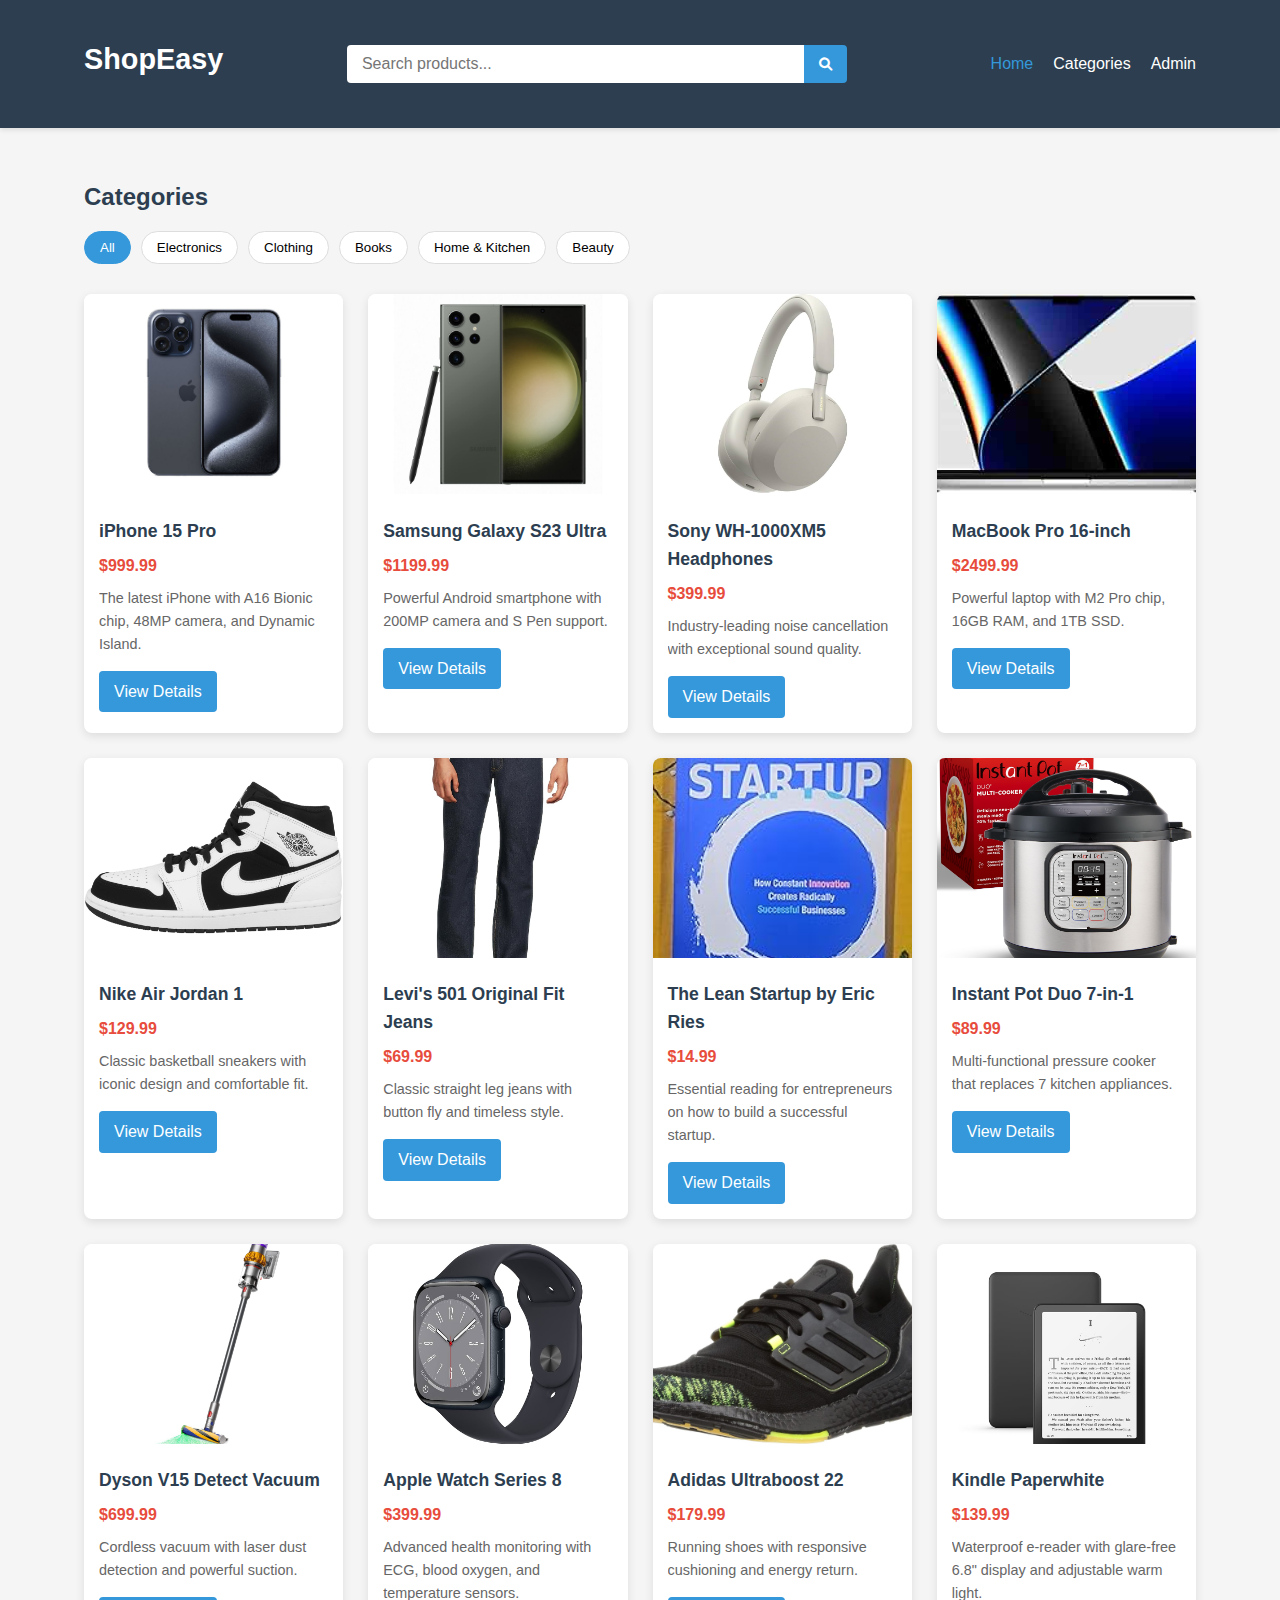
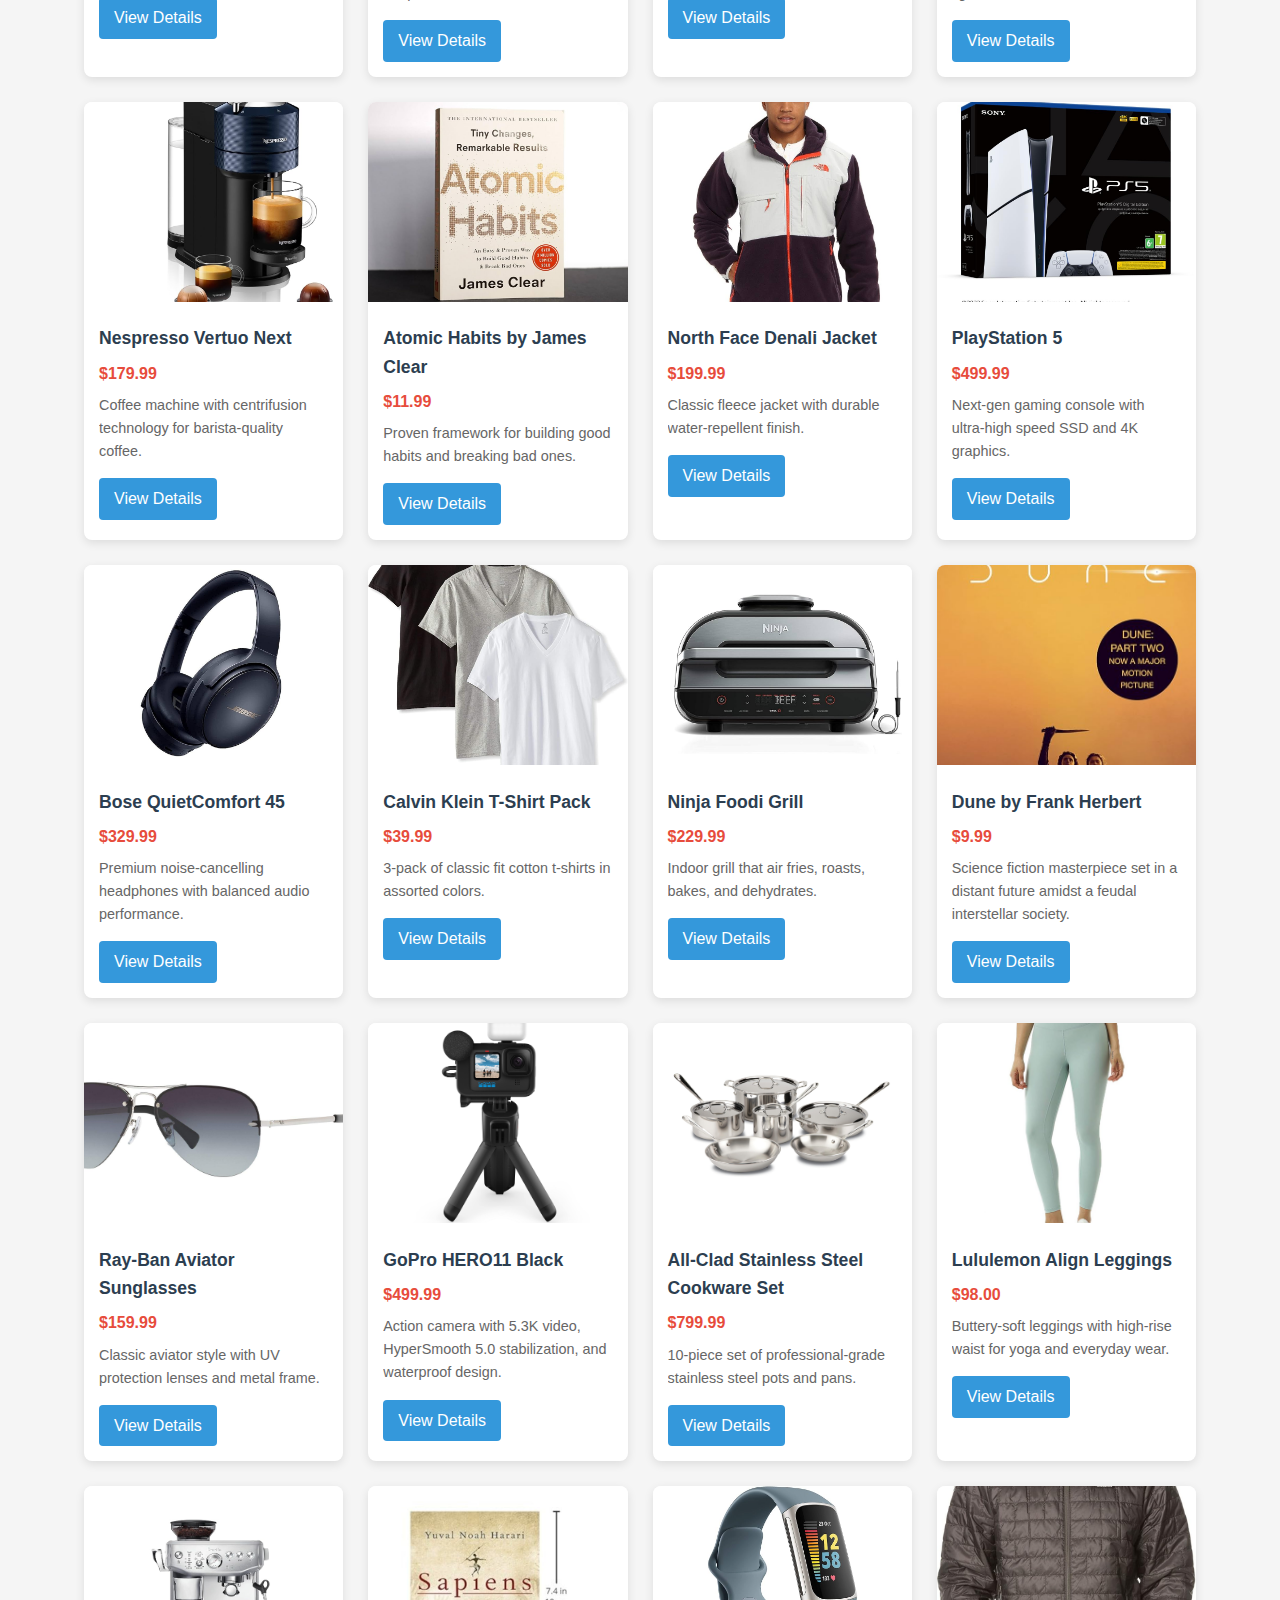
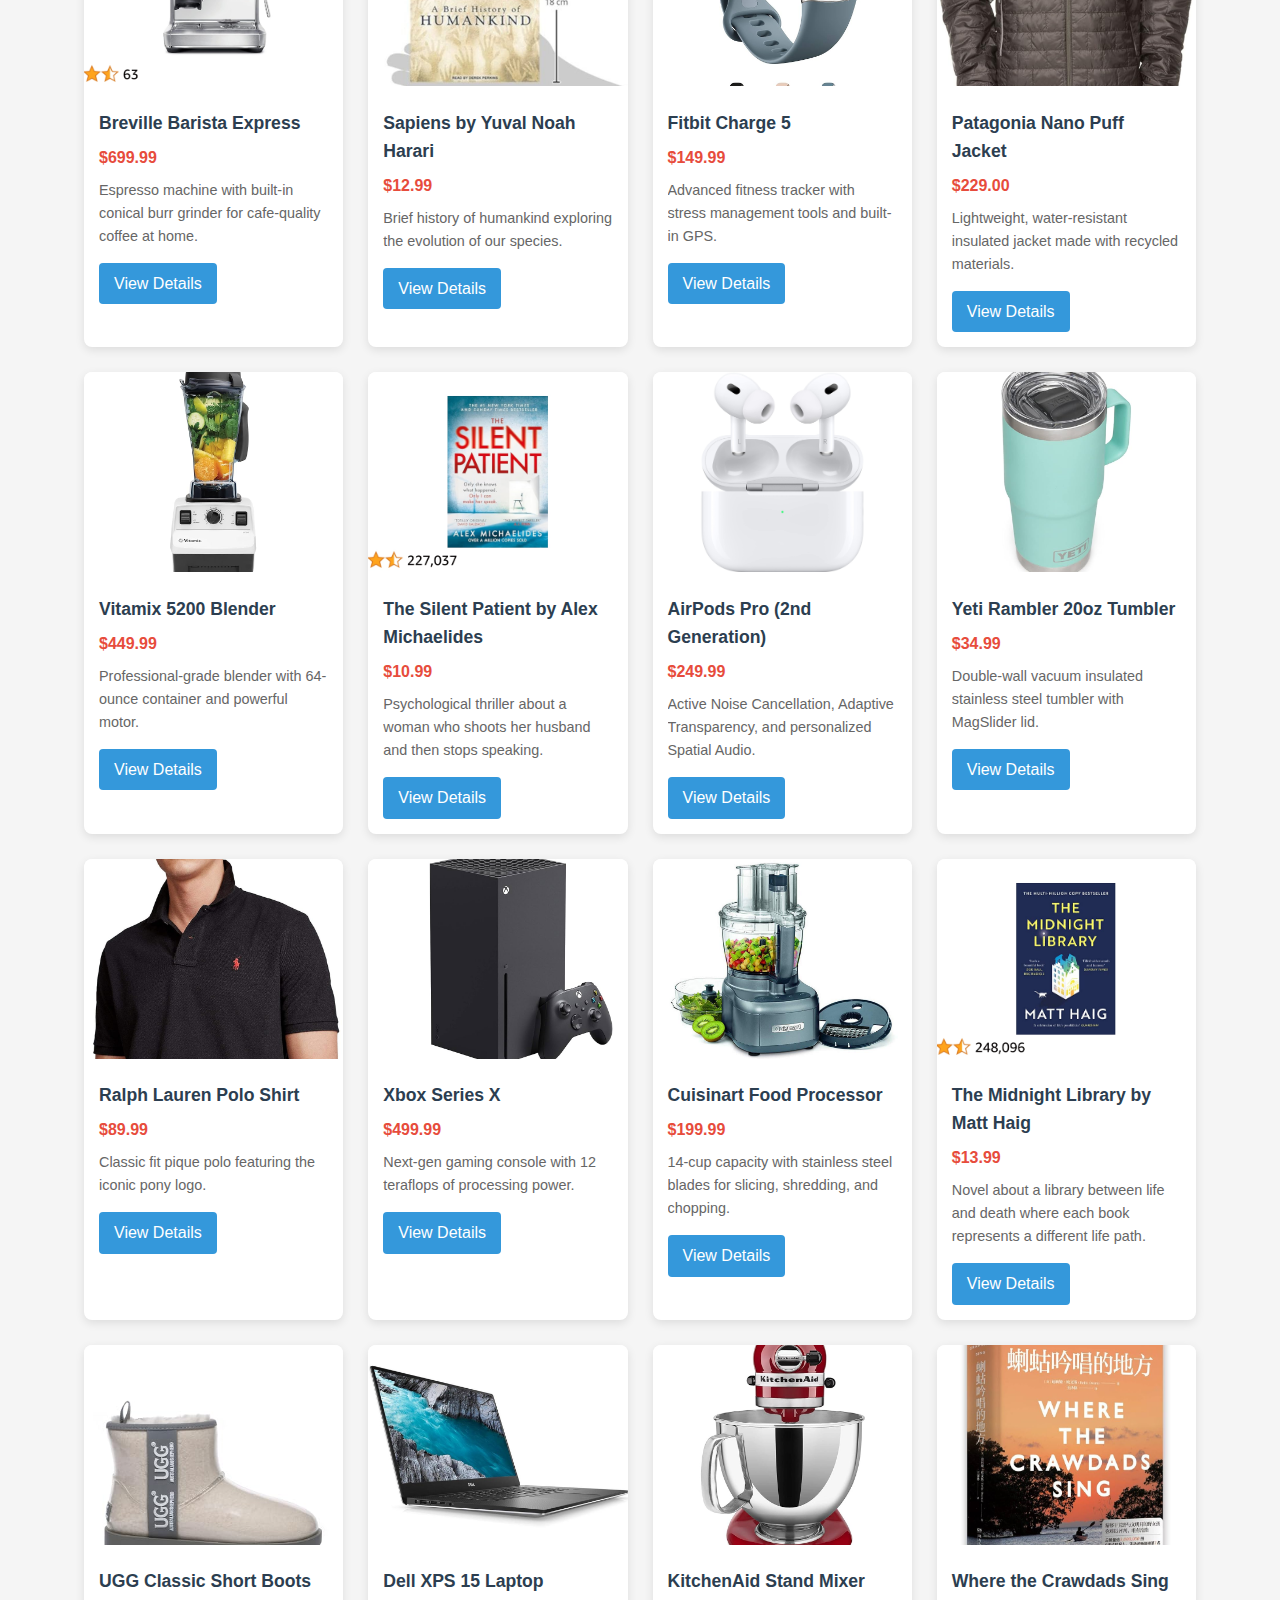
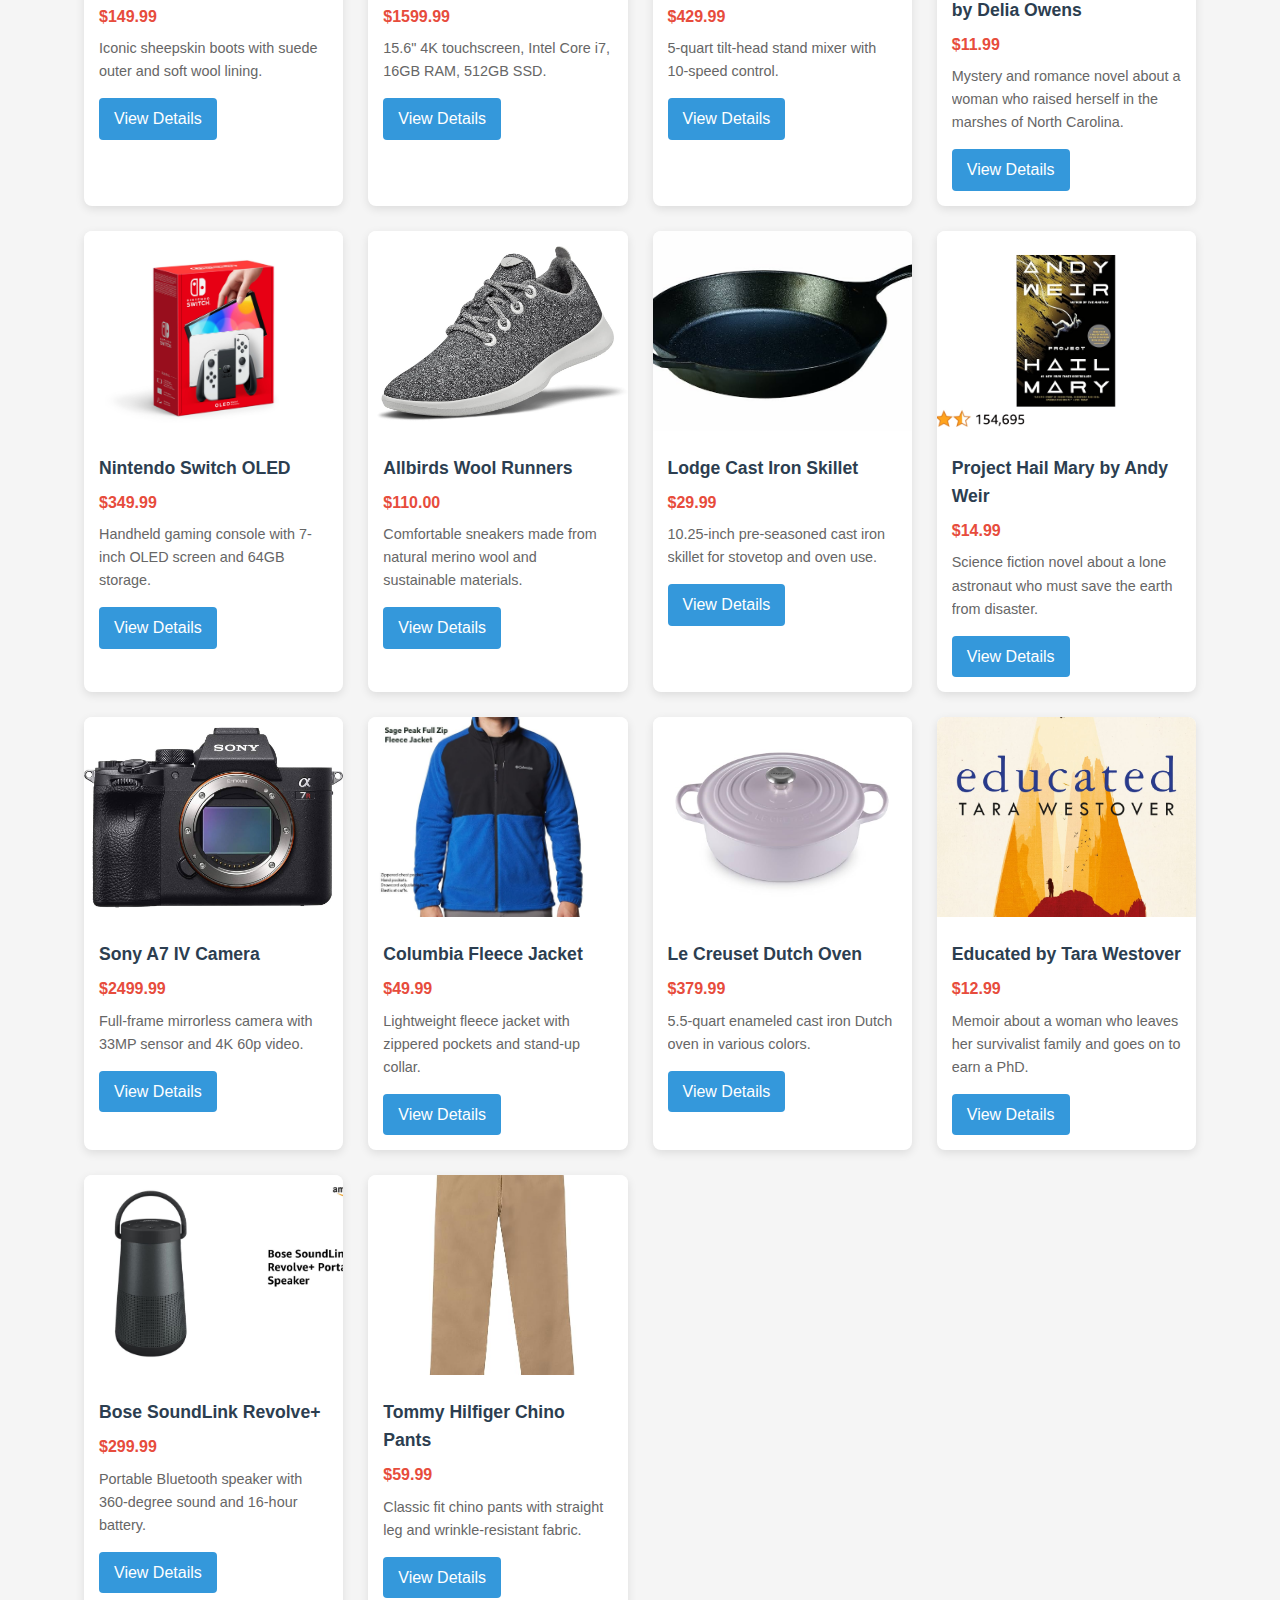
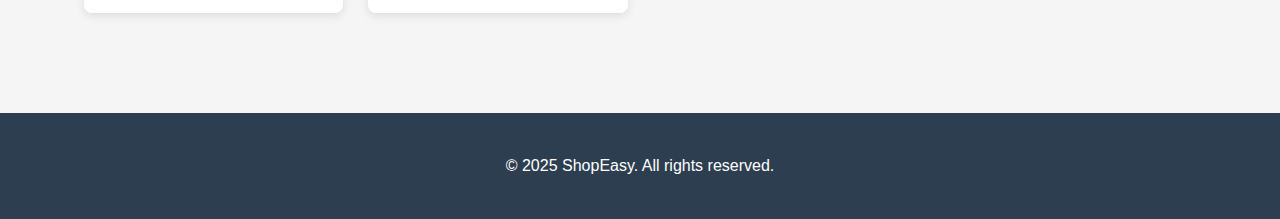
<file: index.html>
<!DOCTYPE html>
<html lang="en">
<head>
    <meta charset="UTF-8">
    <meta name="viewport" content="width=device-width, initial-scale=1.0">
    <title>ShopEasy - Product Catalog</title>
    <link rel="stylesheet" href="https://cdnjs.cloudflare.com/ajax/libs/font-awesome/6.0.0-beta3/css/all.min.css">
    <link rel="stylesheet" href="css/style.css">
</head>
<body>
    <header>
        <div class="container">
            <h1>ShopEasy</h1>
            <div class="search-bar">
                <input type="text" id="searchInput" placeholder="Search products...">
                <button id="searchBtn"><i class="fas fa-search"></i></button>
            </div>
            <nav>
                <ul>
                    <li><a href="#" class="active">Home</a></li>
                    <li><a href="#">Categories</a></li>
                    <li><a href="admin.html">Admin</a></li>
                </ul>
            </nav>
        </div>
    </header>

    <main class="container">
        <div class="category-filter">
            <h2>Categories</h2>
            <div class="categories">
                <button class="category-btn active" data-category="all">All</button>
                <button class="category-btn" data-category="electronics">Electronics</button>
                <button class="category-btn" data-category="clothing">Clothing</button>
                <button class="category-btn" data-category="books">Books</button>
                <button class="category-btn" data-category="home">Home & Kitchen</button>
                <button class="category-btn" data-category="beauty">Beauty</button>
            </div>
        </div>

        <div class="product-grid" id="productGrid">
            <!-- Products will be loaded here via JavaScript -->
        </div>
    </main>

    <footer>
        <div class="container">
            <p>&copy; 2025 ShopEasy. All rights reserved.</p>
        </div>
    </footer>

    <script src="js/products.js"></script>
    <script src="js/script.js"></script>
</body>
</html>
</file>
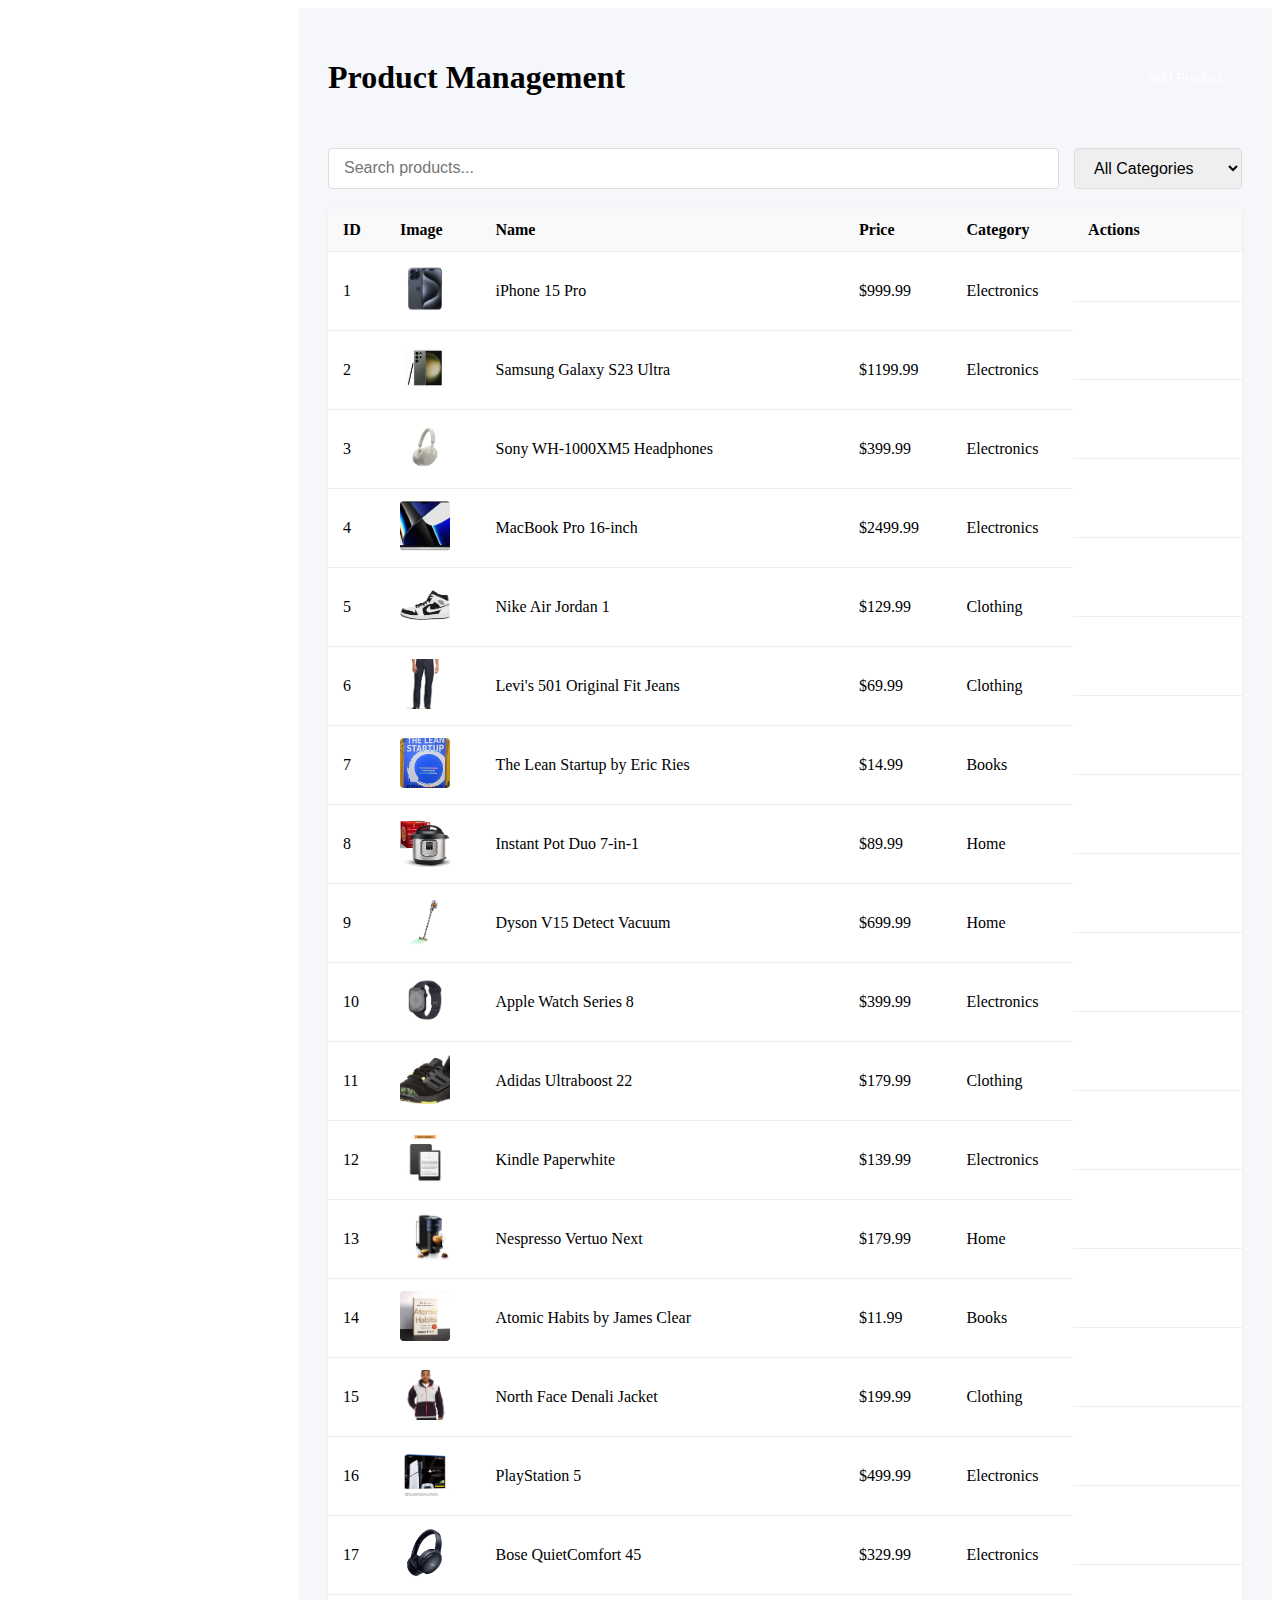
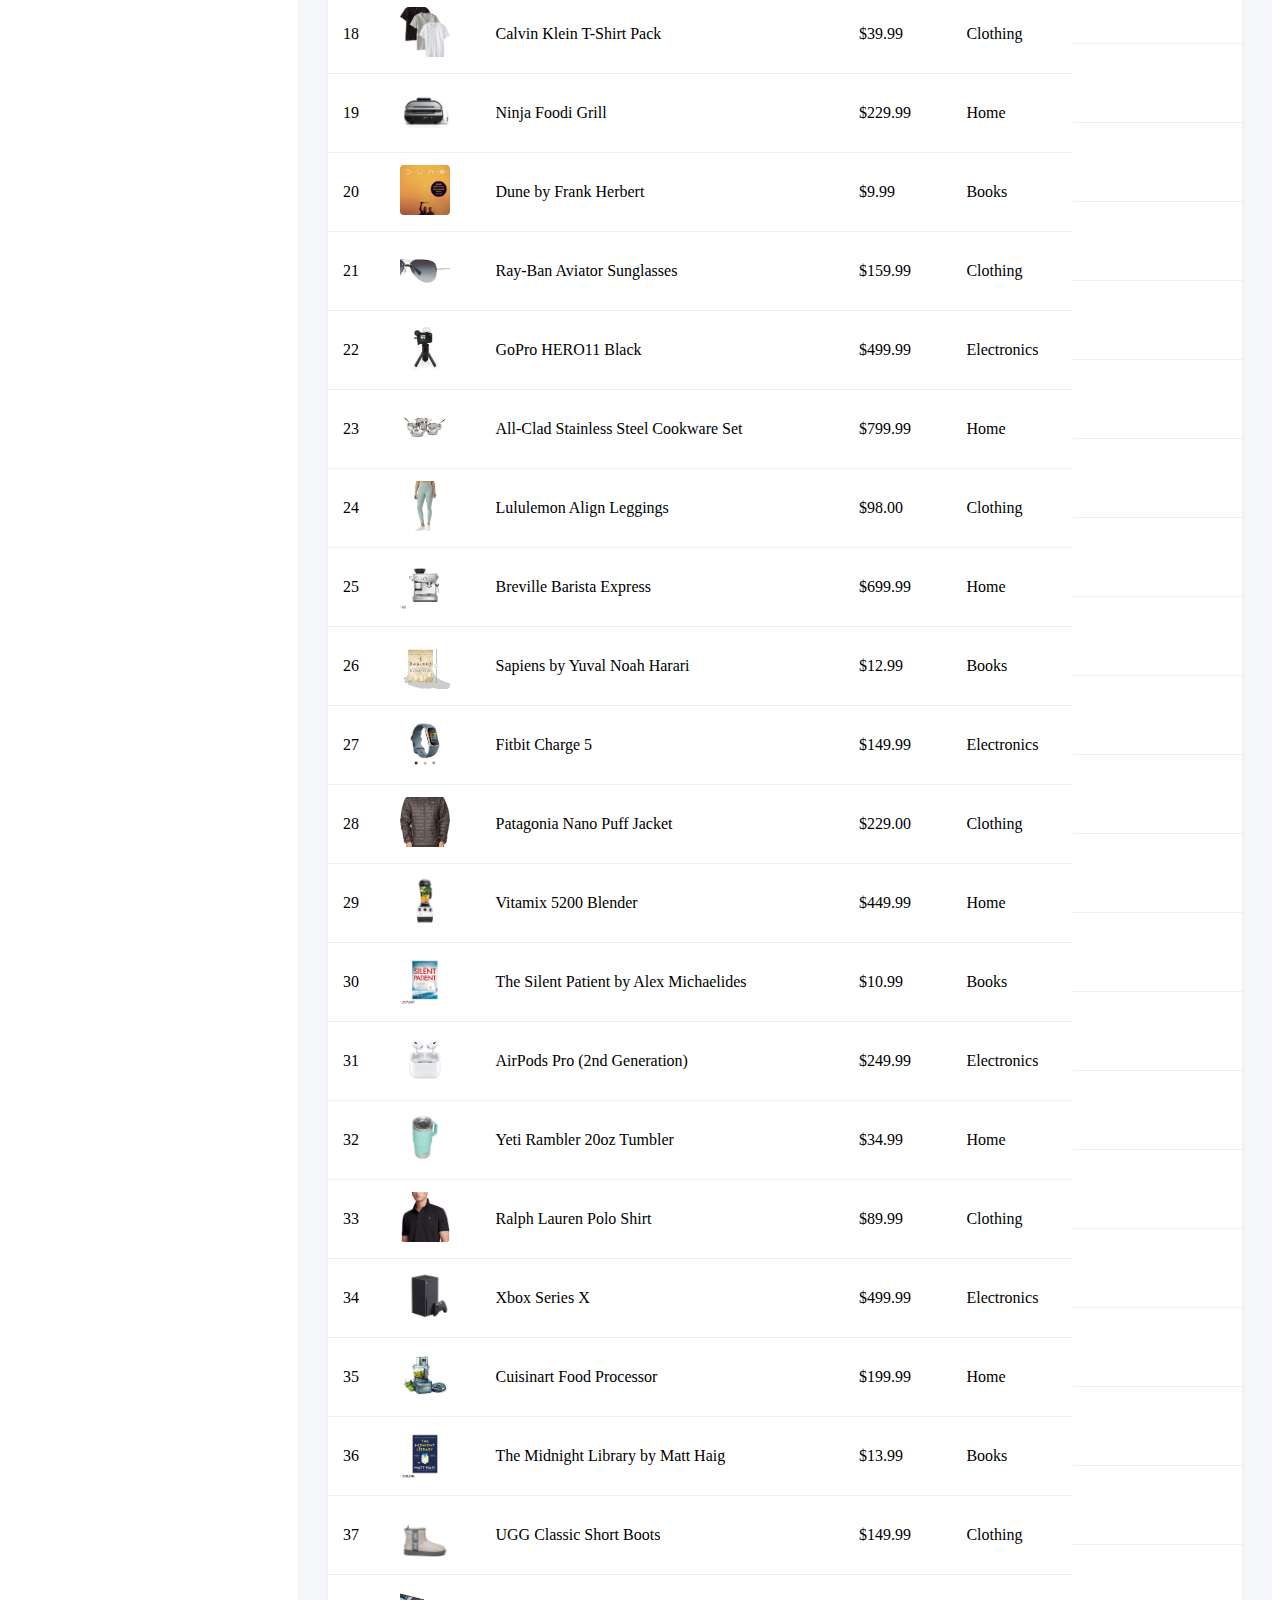
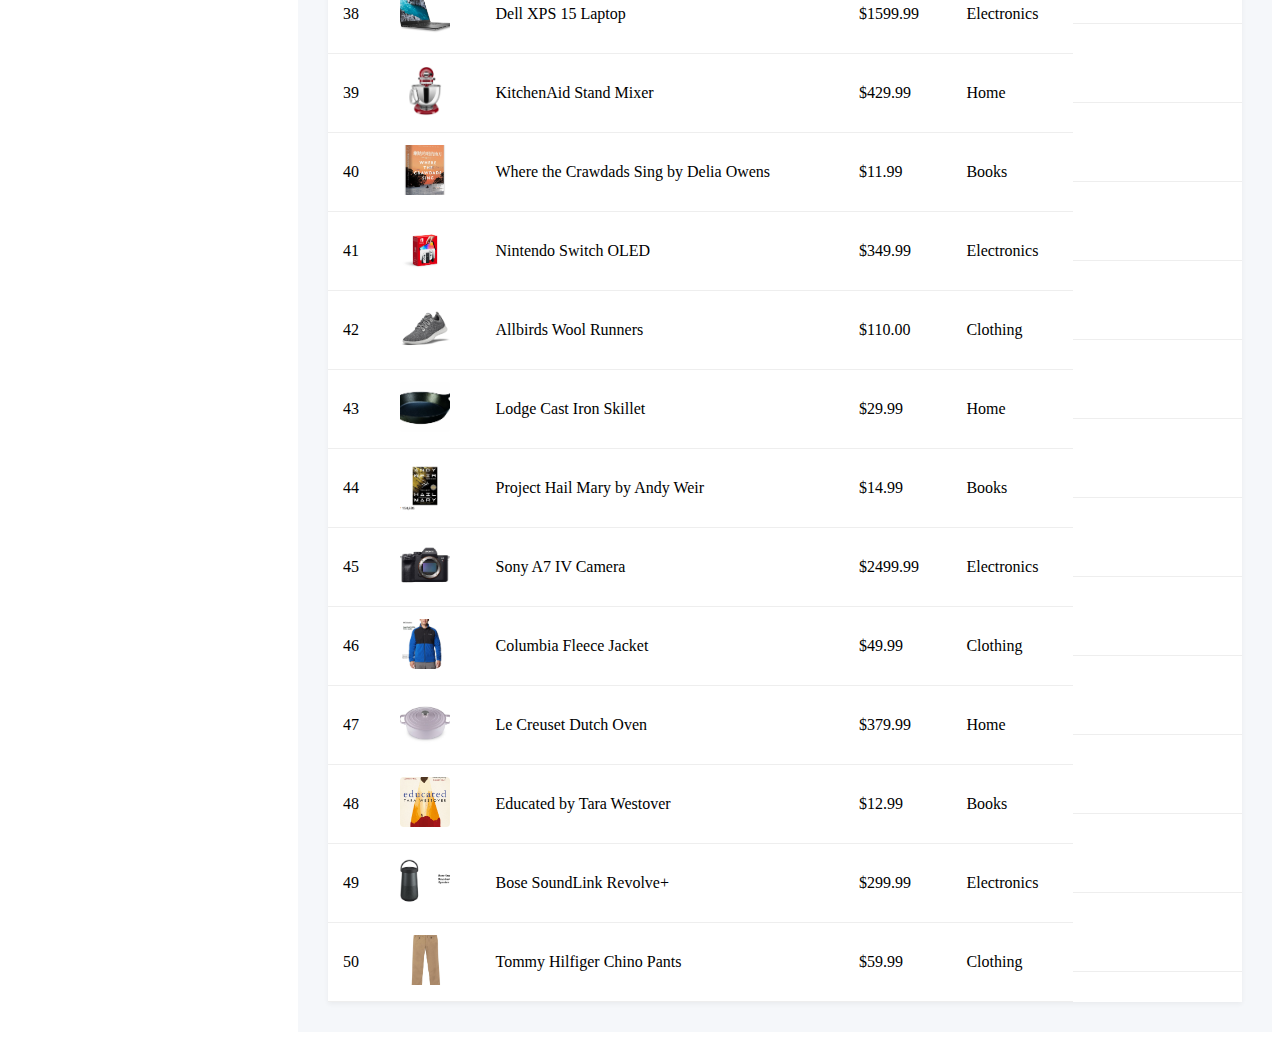
<file: admin.html>
<!DOCTYPE html>
<html lang="en">
<head>
    <meta charset="UTF-8">
    <meta name="viewport" content="width=device-width, initial-scale=1.0">
    <title>Admin Panel | ShopEasy</title>
    <link rel="stylesheet" href="https://cdnjs.cloudflare.com/ajax/libs/font-awesome/6.0.0-beta3/css/all.min.css">
    <link rel="stylesheet" href="css/admin.css">
</head>
<body>
    <div class="admin-container">
        <aside class="admin-sidebar">
            <h2>ShopEasy Admin</h2>
            <nav>
                <ul>
                    <li class="active"><a href="#products"><i class="fas fa-box"></i> Products</a></li>
                    <li><a href="#categories"><i class="fas fa-tags"></i> Categories</a></li>
                    <li><a href="#orders"><i class="fas fa-shopping-cart"></i> Orders</a></li>
                    <li><a href="index.html"><i class="fas fa-store"></i> View Store</a></li>
                </ul>
            </nav>
        </aside>

        <main class="admin-main">
            <div class="admin-header">
                <h1>Product Management</h1>
                <button id="addProductBtn" class="btn-primary">Add Product</button>
            </div>

            <div class="product-management">
                <div class="search-filter">
                    <input type="text" id="adminSearch" placeholder="Search products...">
                    <select id="categoryFilter">
                        <option value="all">All Categories</option>
                        <option value="electronics">Electronics</option>
                        <option value="clothing">Clothing</option>
                        <option value="books">Books</option>
                        <option value="home">Home & Kitchen</option>
                        <option value="beauty">Beauty</option>
                    </select>
                </div>

                <table class="product-table">
                    <thead>
                        <tr>
                            <th>ID</th>
                            <th>Image</th>
                            <th>Name</th>
                            <th>Price</th>
                            <th>Category</th>
                            <th>Actions</th>
                        </tr>
                    </thead>
                    <tbody id="adminProductTable">
                        <!-- Products will be loaded here via JavaScript -->
                    </tbody>
                </table>
            </div>
        </main>
    </div>

    <!-- Add/Edit Product Modal -->
    <div class="modal" id="productModal">
        <div class="modal-content">
            <span class="close-btn">&times;</span>
            <h2 id="modalTitle">Add New Product</h2>
            <form id="productForm">
                <input type="hidden" id="productId">
                <div class="form-group">
                    <label for="productName">Product Name</label>
                    <input type="text" id="productName" required>
                </div>
                <div class="form-group">
                    <label for="productPrice">Price ($)</label>
                    <input type="number" id="productPrice" step="0.01" required>
                </div>
                <div class="form-group">
                    <label for="productCategory">Category</label>
                    <select id="productCategory" required>
                        <option value="electronics">Electronics</option>
                        <option value="clothing">Clothing</option>
                        <option value="books">Books</option>
                        <option value="home">Home & Kitchen</option>
                        <option value="beauty">Beauty</option>
                    </select>
                </div>
                <div class="form-group">
                    <label for="productDescription">Description</label>
                    <textarea id="productDescription" rows="4" required></textarea>
                </div>
                <div class="form-group">
                    <label for="productImage">Image URL</label>
                    <input type="text" id="productImage" required>
                </div>
                <button type="submit" class="btn-primary">Save Product</button>
            </form>
        </div>
    </div>

    <script src="js/products.js"></script>
    <script src="js/admin.js"></script>
</body>
</html>
</file>
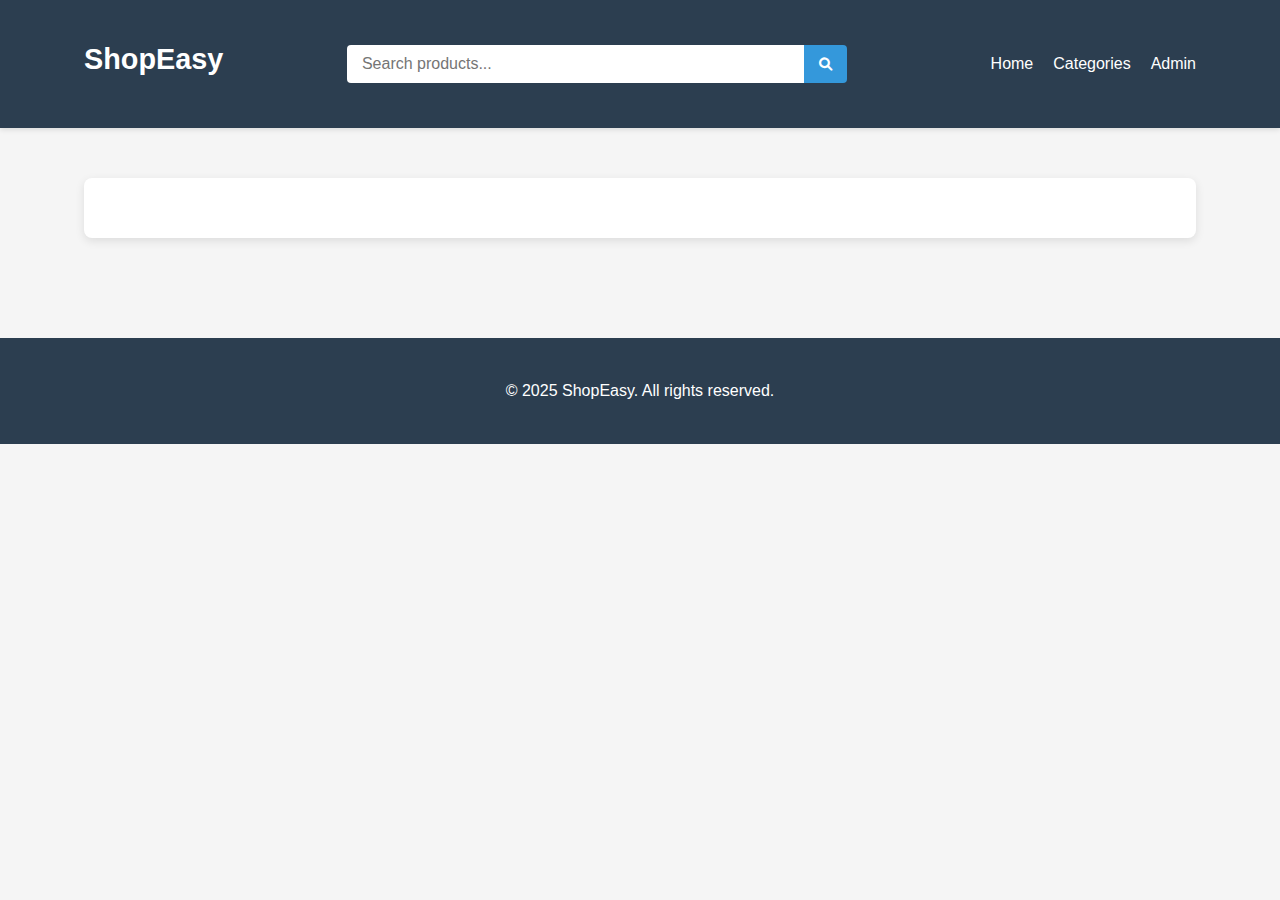
<file: product.html>
<!DOCTYPE html>
<html lang="en">
<head>
    <meta charset="UTF-8">
    <meta name="viewport" content="width=device-width, initial-scale=1.0">
    <title>Product Details | ShopEasy</title>
    <link rel="stylesheet" href="https://cdnjs.cloudflare.com/ajax/libs/font-awesome/6.0.0-beta3/css/all.min.css">
    <link rel="stylesheet" href="css/style.css">
</head>
<body>
    <header>
        <div class="container">
            <h1>ShopEasy</h1>
            <div class="search-bar">
                <input type="text" placeholder="Search products...">
                <button><i class="fas fa-search"></i></button>
            </div>
            <nav>
                <ul>
                    <li><a href="index.html">Home</a></li>
                    <li><a href="#">Categories</a></li>
                    <li><a href="admin.html">Admin</a></li>
                </ul>
            </nav>
        </div>
    </header>

    <main class="container">
        <div class="product-detail" id="productDetail">
            <!-- Product details will be loaded here via JavaScript -->
        </div>
    </main>

    <footer>
        <div class="container">
            <p>&copy; 2025 ShopEasy. All rights reserved.</p>
        </div>
    </footer>

    <script src="js/products.js"></script>
    <script src="js/script.js"></script>
</body>
</html>
</file>
<file: css/style.css>
/* style.css - Corrected Version */
:root {
    --primary-color: #3498db;
    --secondary-color: #2c3e50;
    --accent-color: #e74c3c;
    --light-color: #ecf0f1;
    --dark-color: #2c3e50;
    --success-color: #2ecc71;
    --warning-color: #f39c12;
    --danger-color: #e74c3c;
}

* {
    margin: 0;
    padding: 0;
    box-sizing: border-box;
    font-family: 'Segoe UI', Tahoma, Geneva, Verdana, sans-serif;
}

body {
    background-color: #f5f5f5;
    color: #333;
    line-height: 1.6;
}

.container {
    width: 90%;
    max-width: 1200px;
    margin: 0 auto;
    padding: 20px;
}

/* Header Styles */
header {
    background-color: var(--secondary-color);
    color: white;
    padding: 15px 0;
    box-shadow: 0 2px 5px rgba(0, 0, 0, 0.1);
}

header .container {
    display: flex;
    justify-content: space-between;
    align-items: center;
    flex-wrap: wrap;
}

header h1 {
    font-size: 1.8rem;
    margin-bottom: 10px;
}

.search-bar {
    display: flex;
    width: 100%;
    max-width: 500px;
    margin: 10px 0;
}

.search-bar input {
    flex: 1;
    padding: 10px 15px;
    border: none;
    border-radius: 4px 0 0 4px;
    font-size: 1rem;
}

.search-bar button {
    padding: 10px 15px;
    background-color: var(--primary-color);
    color: white;
    border: none;
    border-radius: 0 4px 4px 0;
    cursor: pointer;
    transition: background-color 0.3s;
}

.search-bar button:hover {
    background-color: #2980b9;
}

nav ul {
    display: flex;
    list-style: none;
}

nav ul li {
    margin-left: 20px;
}

nav ul li a {
    color: white;
    text-decoration: none;
    font-weight: 500;
    transition: color 0.3s;
}

nav ul li a:hover, nav ul li a.active {
    color: var(--primary-color);
}

/* Category Filter */
.category-filter {
    margin: 30px 0;
}

.category-filter h2 {
    margin-bottom: 15px;
    font-size: 1.5rem;
    color: var(--dark-color);
}

.categories {
    display: flex;
    flex-wrap: wrap;
    gap: 10px;
}

.category-btn {
    padding: 8px 15px;
    background-color: white;
    border: 1px solid #ddd;
    border-radius: 20px;
    cursor: pointer;
    transition: all 0.3s;
}

.category-btn:hover {
    background-color: #f0f0f0;
}

.category-btn.active {
    background-color: var(--primary-color);
    color: white;
    border-color: var(--primary-color);
}

/* Product Grid */
.product-grid {
    display: grid;
    grid-template-columns: repeat(auto-fill, minmax(250px, 1fr));
    gap: 25px;
    margin: 30px 0;
}

.product-card {
    background-color: white;
    border-radius: 8px;
    overflow: hidden;
    box-shadow: 0 3px 10px rgba(0, 0, 0, 0.1);
    transition: transform 0.3s, box-shadow 0.3s;
}

.product-card:hover {
    transform: translateY(-5px);
    box-shadow: 0 5px 15px rgba(0, 0, 0, 0.2);
}

.product-image {
    width: 100%;
    height: 200px;
    object-fit: cover;
}

.product-info {
    padding: 15px;
}

.product-title {
    font-size: 1.1rem;
    margin-bottom: 8px;
    color: var(--dark-color);
}

.product-price {
    font-weight: bold;
    color: var(--accent-color);
    margin-bottom: 8px;
}

.product-description {
    font-size: 0.9rem;
    color: #666;
    margin-bottom: 15px;
    display: -webkit-box;
    -webkit-line-clamp: 3;
    -webkit-box-orient: vertical;
    overflow: hidden;
}

.view-btn {
    display: inline-block;
    padding: 8px 15px;
    background-color: var(--primary-color);
    color: white;
    text-decoration: none;
    border-radius: 4px;
    transition: background-color 0.3s;
}

.view-btn:hover {
    background-color: #2980b9;
}

/* Product Detail Page */
.product-detail {
    background-color: white;
    border-radius: 8px;
    padding: 30px;
    box-shadow: 0 3px 10px rgba(0, 0, 0, 0.1);
    display: flex;
    flex-wrap: wrap;
    gap: 30px;
    margin: 30px 0;
}

.detail-image {
    flex: 1;
    min-width: 300px;
}

.detail-image img {
    width: 100%;
    max-height: 500px;
    object-fit: contain;
    border-radius: 8px;
}

.detail-info {
    flex: 1;
    min-width: 300px;
}

.detail-title {
    font-size: 2rem;
    margin-bottom: 15px;
    color: var(--dark-color);
}

.detail-price {
    font-size: 1.5rem;
    font-weight: bold;
    color: var(--accent-color);
    margin-bottom: 15px;
}

.detail-category {
    display: inline-block;
    padding: 5px 10px;
    background-color: #f0f0f0;
    border-radius: 20px;
    font-size: 0.9rem;
    margin-bottom: 15px;
}

.detail-description {
    margin-bottom: 20px;
    line-height: 1.7;
}

.back-btn {
    display: inline-block;
    padding: 10px 20px;
    background-color: var(--secondary-color);
    color: white;
    text-decoration: none;
    border-radius: 4px;
    transition: background-color 0.3s;
}

.back-btn:hover {
    background-color: #1a252f;
}

/* Footer */
footer {
    background-color: var(--dark-color);
    color: white;
    text-align: center;
    padding: 20px 0;
    margin-top: 50px;
}

/* Responsive Design */
@media (max-width: 768px) {
    header .container {
        flex-direction: column;
        text-align: center;
    }

    nav ul {
        margin-top: 15px;
        justify-content: center;
    }

    nav ul li {
        margin: 0 10px;
    }

    .product-grid {
        grid-template-columns: repeat(auto-fill, minmax(200px, 1fr));
    }
}

@media (max-width: 480px) {
    .product-grid {
        grid-template-columns: 1fr;
    }
}
</file>
<file: css/admin.css>
/* Admin Styles */
.admin-container {
    display: flex;
    min-height: 100vh;
}

.admin-sidebar {
    width: 250px;
    background-color: var(--secondary-color);
    color: white;
    padding: 20px;
}

.admin-sidebar h2 {
    color: white;
    margin-bottom: 30px;
    padding-bottom: 15px;
    border-bottom: 1px solid rgba(255, 255, 255, 0.1);
}

.admin-sidebar nav ul {
    list-style: none;
}

.admin-sidebar nav ul li {
    margin-bottom: 15px;
}

.admin-sidebar nav ul li a {
    color: white;
    text-decoration: none;
    display: flex;
    align-items: center;
    padding: 10px;
    border-radius: 4px;
    transition: background-color 0.3s;
}

.admin-sidebar nav ul li a:hover, .admin-sidebar nav ul li a.active {
    background-color: rgba(255, 255, 255, 0.1);
}

.admin-sidebar nav ul li a i {
    margin-right: 10px;
    width: 20px;
    text-align: center;
}

.admin-main {
    flex: 1;
    padding: 30px;
    background-color: #f5f7fa;
}

.admin-header {
    display: flex;
    justify-content: space-between;
    align-items: center;
    margin-bottom: 30px;
}

.admin-header h1 {
    color: var(--dark-color);
}

.btn-primary {
    padding: 10px 20px;
    background-color: var(--primary-color);
    color: white;
    border: none;
    border-radius: 4px;
    cursor: pointer;
    transition: background-color 0.3s;
}

.btn-primary:hover {
    background-color: #2980b9;
}

.search-filter {
    display: flex;
    gap: 15px;
    margin-bottom: 20px;
}

.search-filter input {
    flex: 1;
    padding: 10px 15px;
    border: 1px solid #ddd;
    border-radius: 4px;
    font-size: 1rem;
}

.search-filter select {
    padding: 10px 15px;
    border: 1px solid #ddd;
    border-radius: 4px;
    font-size: 1rem;
}

.product-table {
    width: 100%;
    border-collapse: collapse;
    background-color: white;
    box-shadow: 0 2px 5px rgba(0, 0, 0, 0.05);
}

.product-table th, .product-table td {
    padding: 12px 15px;
    text-align: left;
    border-bottom: 1px solid #eee;
}

.product-table th {
    background-color: #f9f9f9;
    font-weight: 600;
    color: var(--dark-color);
}

.product-table tr:hover {
    background-color: #f5f5f5;
}

.product-table img {
    width: 50px;
    height: 50px;
    object-fit: cover;
    border-radius: 4px;
}

.action-btns {
    display: flex;
    gap: 10px;
}

.btn-edit {
    padding: 5px 10px;
    background-color: var(--warning-color);
    color: white;
    border: none;
    border-radius: 4px;
    cursor: pointer;
    transition: background-color 0.3s;
}

.btn-edit:hover {
    background-color: #e67e22;
}

.btn-delete {
    padding: 5px 10px;
    background-color: var(--danger-color);
    color: white;
    border: none;
    border-radius: 4px;
    cursor: pointer;
    transition: background-color 0.3s;
}

.btn-delete:hover {
    background-color: #c0392b;
}

/* Modal Styles */
.modal {
    display: none;
    position: fixed;
    top: 0;
    left: 0;
    width: 100%;
    height: 100%;
    background-color: rgba(0, 0, 0, 0.5);
    z-index: 1000;
    justify-content: center;
    align-items: center;
}

.modal-content {
    background-color: white;
    padding: 30px;
    border-radius: 8px;
    width: 90%;
    max-width: 600px;
    position: relative;
}

.close-btn {
    position: absolute;
    top: 15px;
    right: 15px;
    font-size: 1.5rem;
    cursor: pointer;
    color: #666;
}

.close-btn:hover {
    color: #333;
}

.form-group {
    margin-bottom: 20px;
}

.form-group label {
    display: block;
    margin-bottom: 8px;
    font-weight: 500;
    color: var(--dark-color);
}

.form-group input, .form-group select, .form-group textarea {
    width: 100%;
    padding: 10px 15px;
    border: 1px solid #ddd;
    border-radius: 4px;
    font-size: 1rem;
}

.form-group textarea {
    min-height: 100px;
    resize: vertical;
}

/* Responsive Admin */
@media (max-width: 768px) {
    .admin-container {
        flex-direction: column;
    }

    .admin-sidebar {
        width: 100%;
    }

    .search-filter {
        flex-direction: column;
    }
}
</file>
